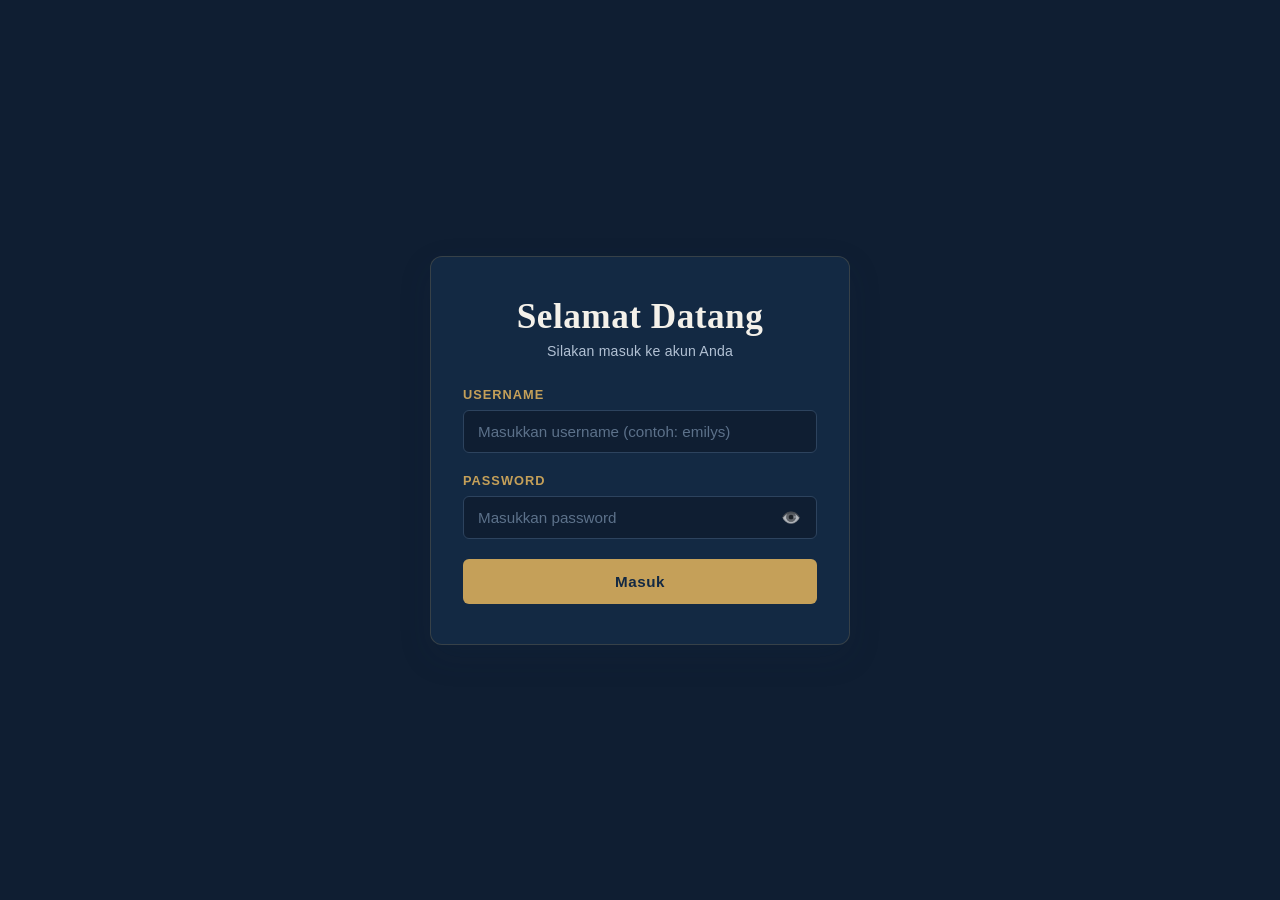
<file: Mini Shopee/catalog.html>
<!DOCTYPE html>
<html lang="id">
<head>
    <meta charset="UTF-8">
    <meta name="viewport" content="width=device-width, initial-scale=1.0">
    <title>Katalog Produk | Violet Store</title>

    <link rel="stylesheet" href="catalog.css">
</head>
<body>

    <div id="globalError" class="global-error" hidden>
        <span id="globalErrorText">Terjadi kesalahan.</span>
        <button id="globalErrorClose" type="button" aria-label="Tutup">&times;</button>
    </div>

    <nav class="shop-nav" id="shopNav">
        <div class="nav-left">
            <a href="catalog.html" class="active">Catalogue</a>
            <a href="index.html">About</a>
            <a href="cv.html">Contact</a>
        </div>
        <div class="nav-brand">VIOLET&nbsp;STORE</div>

        <div class="nav-right">
            <div class="nav-search" id="navSearch">
                <button type="button" class="icon-link" id="searchToggle" aria-haspopup="true" aria-expanded="false">Search</button>
                <input
                    type="search"
                    id="navSearchInput"
                    class="nav-search-input"
                    placeholder="Cari produk, kategori..."
                    autocomplete="off"
                    hidden
                >
            </div>

            <div class="nav-account" id="navAccount">
                <button type="button" class="nav-account-btn" id="navAccountBtn" aria-haspopup="true" aria-expanded="false">
                    <span class="nav-greeting" id="navGreeting"></span>
                    <span class="nav-account-caret" aria-hidden="true">&#9662;</span>
                </button>
                <div class="nav-account-menu" id="navAccountMenu" hidden>
                    <button type="button" class="nav-account-menu-item" id="logoutBtn">Logout</button>
                </div>
            </div>

            <button type="button" class="icon-link" id="cartBtn">
                Cart (<span id="cartCount">0</span>) - <span id="cartTotal">$0.00</span>
            </button>
        </div>
    </nav>

    <header class="catalog-head">
        <p class="breadcrumb"><a href="#">Home</a> / <span>Catalogue</span></p>
        <h1>ALL</h1>
    </header>

    <div class="tabs-wrap" id="tabsWrap">
        <div class="category-tabs" id="categoryTabs">
            <button type="button" class="tab-item active" data-tab="all">All</button>
            <button type="button" class="tab-item" data-tab="face-care">Face Care</button>
            <button type="button" class="tab-item" data-tab="body-care">Body Care</button>
            <button type="button" class="tab-item" data-tab="hair-care">Hair Care</button>
            <button type="button" class="tab-item" data-tab="candles">Candles</button>
            <button type="button" class="tab-item" data-tab="accessories">Accessories</button>
            <button type="button" class="tab-item tab-new" data-tab="new">New</button>
        </div>

        <div class="mega-menu" id="megaMenu" hidden>
            <div class="mega-columns" id="megaColumns"></div>
        </div>
    </div>

    <div class="mega-overlay" id="megaOverlay" hidden></div>

    <section class="product-section light-theme">
        <div class="catalog-tools" aria-label="Filter dan pengurutan produk">
            <label>
                Kategori
                <select id="categoryFilter">
                    <option value="all">Semua kategori</option>
                </select>
            </label>
            <label>
                Urutkan
                <select id="sortSelect">
                    <option value="featured">Unggulan</option>
                    <option value="price-asc">Harga terendah</option>
                    <option value="price-desc">Harga tertinggi</option>
                    <option value="rating-desc">Rating tertinggi</option>
                </select>
            </label>
        </div>
        <div id="productGrid" class="product-grid">
            <p class="placeholder-note">Produk akan ditampilkan di sini.</p>
        </div>
        <p id="productStatus" class="product-status" role="status" hidden></p>
        <button type="button" id="loadMoreBtn" class="load-more-btn" hidden>Load More</button>
    </section>

    <section class="about-section" id="about">
        <div class="about-inner">
            <h2>About CH Store</h2>
            <p>
            Violet hadir sebagai pilihan untuk memenuhi kebutuhan perawatan
            dan self-care sehari-hari dengan menghadirkan produk yang praktis,
            berkualitas, dan sesuai dengan kebutuhan setiap individu.
            <br>
                <em>Made For Your Everyday Care</em>
            </p>
        </div>
    </section>

    <footer class="closing" id="kontak">
        <div class="footer-inner">
            <p class="footer-brand">VIOLET STORE</p>
            <p class="footer-text">Jl. Emerald Green No. 123, Surabaya</p>
            <p class="footer-text">violetstore@gmail.com &middot; +62 812-3456-7890</p>
        </div>
    </footer>

    <div id="modal" class="modal-bg" hidden>
        <div class="modal-box">
            <button type="button" id="modalClose" class="modal-close" aria-label="Tutup detail produk">&times;</button>
            <div id="modalContent"></div>
        </div>
    </div>

    <div id="cartModal" class="modal-bg" hidden>
        <div class="modal-box cart-box">
            <button type="button" id="cartClose" class="modal-close" aria-label="Tutup keranjang">&times;</button>
            <h2>Keranjang Belanja</h2>
            <div id="cartItems" class="cart-items"></div>
            <p id="cartEmpty" class="cart-empty" hidden>Keranjang masih kosong.</p>
            <div class="cart-summary">
                <strong>Total</strong>
                <strong id="cartModalTotal">$0.00</strong>
            </div>
            <button type="button" id="clearCartBtn" class="btn-clear-cart">Kosongkan Keranjang</button>
        </div>
    </div>

    <script src="catalog.js" defer></script>
</body>
</html>
</file>
<file: Mini Shopee/catalog.css>
:root {
    --bg-dark: #1a1e24;
    --bg-navy: #112743;
    --bg-light: #e0d8d0;
    --bg-white: #f7f4f0;
    --text-primary: #1a1e24;
    --text-dark: #1a1e24;
    --text-light: #e8e1d8;
    --text-muted: #bdb5ad;
    --text-muted-dark: #6b6560;
    --gold: #cda26d;
    --gold-light: #e1bd8b;
    --danger: #c0564a;
    --font-serif: "Times New Roman", Georgia, serif;
    --font-sans: Arial, sans-serif;
    --nav-height: 64px;
}

* { margin: 0; padding: 0; box-sizing: border-box; }

body {
    background-color: var(--bg-white);
    color: var(--text-dark);
    font-family: var(--font-serif);
    line-height: 1.6;
}

a { color: inherit; text-decoration: none; }
button { font-family: inherit; cursor: pointer; background: none; border: none; }

[hidden] { display: none !important; }

.global-error {
    position: fixed;
    top: 0;
    left: 0;
    width: 100%;
    z-index: 2000;
    background-color: var(--danger);
    color: #fff;
    font-family: var(--font-sans);
    font-size: 0.85rem;
    padding: 0.9rem 1.5rem;
    display: flex;
    align-items: center;
    justify-content: space-between;
}

.global-error button { color: #fff; font-size: 1.2rem; line-height: 1; }

.shop-nav {
    position: sticky;
    top: 0;
    z-index: 40;
    display: flex;
    justify-content: space-between;
    align-items: center;
    padding: 1.1rem 6%;
    background: var(--bg-dark);
    border-bottom: 1px solid rgba(205, 162, 109, 0.2);
}

.nav-left { display: flex; gap: 2rem; }

.nav-left a {
    font-family: var(--font-sans);
    font-size: 0.75rem;
    letter-spacing: 1.5px;
    text-transform: uppercase;
    color: var(--text-muted);
    transition: color 0.3s ease;
}

.nav-left a:hover,
.nav-left a.active { color: var(--gold); }

.nav-brand {
    font-family: var(--font-serif);
    font-size: 1.3rem;
    letter-spacing: 4px;
    color: #ffffff;
}

.nav-right {
    display: flex;
    align-items: center;
    gap: 1.5rem;
    font-family: var(--font-sans);
}

.icon-link {
    font-size: 0.72rem;
    letter-spacing: 1px;
    text-transform: uppercase;
    color: var(--text-muted);
    transition: color 0.3s ease;
}

.icon-link:hover { color: var(--gold); }

.nav-search {
    display: flex;
    align-items: center;
    gap: 0.6rem;
}

.nav-search-input {
    width: 170px;
    max-width: 40vw;
    padding: 0.4rem 0.7rem;
    background: rgba(255, 255, 255, 0.06);
    border: 1px solid rgba(205, 162, 109, 0.35);
    border-radius: 4px;
    color: var(--text-light);
    font-family: var(--font-sans);
    font-size: 0.75rem;
}

.nav-search-input::placeholder { color: var(--text-muted); }

.nav-search-input:focus {
    outline: none;
    border-color: var(--gold);
}

.nav-account {
    position: relative;
}

.nav-account-btn {
    display: flex;
    align-items: center;
    gap: 0.4rem;
    font-size: 0.75rem;
    letter-spacing: 0.5px;
    color: var(--gold-light);
}

.nav-account-caret {
    font-size: 0.6rem;
    color: var(--text-muted);
    transition: transform 0.2s ease;
}

.nav-account-btn[aria-expanded="true"] .nav-account-caret {
    transform: rotate(180deg);
}

.nav-account-menu {
    position: absolute;
    top: calc(100% + 12px);
    right: 0;
    min-width: 140px;
    background-color: var(--bg-navy);
    border: 1px solid rgba(205, 162, 109, 0.25);
    box-shadow: 0 14px 28px rgba(0, 0, 0, 0.4);
    border-radius: 6px;
    padding: 0.4rem;
    z-index: 45;
}

.nav-account-menu-item {
    display: block;
    width: 100%;
    text-align: left;
    padding: 0.55rem 0.7rem;
    font-family: var(--font-sans);
    font-size: 0.7rem;
    letter-spacing: 1px;
    text-transform: uppercase;
    color: var(--text-muted);
    border-radius: 4px;
    transition: background 0.2s ease, color 0.2s ease;
}

.nav-account-menu-item:hover {
    background: rgba(205, 162, 109, 0.12);
    color: var(--gold-light);
}

.catalog-head {
    text-align: center;
    padding: 3rem 8% 1.5rem;
    background-color: var(--bg-navy);
    color: var(--text-light);
}

.breadcrumb {
    font-family: var(--font-sans);
    font-size: 0.7rem;
    letter-spacing: 1px;
    text-transform: uppercase;
    color: var(--text-muted);
    margin-bottom: 1.5rem;
}

.breadcrumb span { color: var(--gold); }

.catalog-head h1 {
    font-size: clamp(2.6rem, 6vw, 4rem);
    font-weight: normal;
    letter-spacing: 4px;
    color: #ffffff;
}

.tabs-wrap {
    position: sticky;
    top: var(--nav-height);
    z-index: 35;
}

.category-tabs {
    display: flex;
    justify-content: center;
    flex-wrap: wrap;
    gap: 2.2rem;
    padding: 1.4rem 8%;
    background-color: var(--bg-navy);
    border-bottom: 1px solid rgba(224, 216, 208, 0.15);
}

.tab-item {
    font-family: var(--font-sans);
    font-size: 0.75rem;
    letter-spacing: 1px;
    text-transform: uppercase;
    color: var(--text-muted);
    padding-bottom: 6px;
    border-bottom: 2px solid transparent;
    transition: color 0.3s ease, border-color 0.3s ease;
}

.tab-item:hover { color: var(--text-light); }

.tab-item.active {
    color: var(--gold);
    border-bottom-color: var(--gold);
}

.tab-item.tab-new { color: #c0564a; }
.tab-item.tab-new.active,
.tab-item.tab-new:hover { color: #d67769; border-bottom-color: #d67769; }

.mega-menu {
    position: absolute;
    top: 100%;
    left: 0;
    width: 100%;
    background-color: var(--bg-navy);
    border-bottom: 1px solid rgba(224, 216, 208, 0.15);
    padding: 2rem 8% 2.6rem;
    box-shadow: 0 24px 40px rgba(0, 0, 0, 0.35);
    max-height: 70vh;
    overflow-y: auto;
}

.mega-columns {
    display: grid;
    grid-template-columns: repeat(4, 1fr);
    gap: 2rem;
    max-width: 1080px;
    margin: 0 auto;
}

.mega-column h4 {
    font-family: var(--font-sans);
    font-size: 0.72rem;
    letter-spacing: 1.5px;
    text-transform: uppercase;
    color: var(--gold);
    margin-bottom: 1rem;
}

.mega-column ul {
    list-style: none;
    display: flex;
    flex-direction: column;
    gap: 0.6rem;
}

.mega-column li a {
    font-family: var(--font-sans);
    font-size: 0.78rem;
    letter-spacing: 0.4px;
    color: var(--text-muted);
    transition: color 0.3s ease;
}

.mega-column li a:hover { color: var(--text-light); }

.mega-column li.highlight a { color: var(--danger); }

.mega-overlay {
    position: fixed;
    inset: 0;
    background: rgba(0, 0, 0, 0.35);
    z-index: 33;
}

.product-section {
    padding: 2.5rem 8% 4rem;
    max-width: 1400px;
    margin: 0 auto;
}

.catalog-tools {
    display: flex;
    justify-content: space-between;
    gap: 1rem;
    margin-bottom: 1.5rem;
    font-family: var(--font-sans);
    font-size: 0.72rem;
    text-transform: uppercase;
}

.catalog-tools label {
    display: flex;
    align-items: center;
    gap: 0.6rem;
    color: var(--text-muted-dark);
}

.catalog-tools select {
    padding: 0.45rem 0.6rem;
    border: 1px solid var(--border-color);
    background: #fff;
    color: var(--text-primary);
    font: inherit;
    text-transform: none;
}

.product-grid {
    display: grid;
    grid-template-columns: repeat(auto-fill, minmax(220px, 1fr));
    gap: 1.5rem;
}

.product-card {
    background: #fff;
    border: 1px solid var(--border-color);
    transition: transform 0.2s ease, box-shadow 0.2s ease;
}

.product-card:hover {
    transform: translateY(-3px);
    box-shadow: 0 10px 24px rgba(26, 30, 36, 0.12);
}

.product-image-wrap {
    position: relative;
    height: 230px;
    background: var(--bg-card);
}

.product-image {
    width: 100%;
    height: 100%;
    object-fit: contain;
    padding: 1.2rem;
}

.product-discount {
    position: absolute;
    top: 0.7rem;
    left: 0.7rem;
    z-index: 1;
    padding: 0.2rem 0.35rem;
    background: var(--danger);
    color: #fff;
    font: 0.65rem var(--font-sans);
}

.product-card-body {
    padding: 1rem;
    font-family: var(--font-sans);
}

.product-category {
    color: var(--text-muted-dark);
    font-size: 0.65rem;
    text-transform: uppercase;
    letter-spacing: 0.7px;
}

.product-card h3 {
    min-height: 2.5rem;
    margin-top: 0.35rem;
    font: 0.85rem/1.45 var(--font-serif);
}

.product-price {
    margin-top: 0.4rem;
    font-size: 0.82rem;
    font-weight: bold;
}

.product-rating {
    margin-top: 0.25rem;
    color: var(--gold);
    font-size: 0.7rem;
}

.btn-add-card {
    width: 100%;
    margin-top: 0.8rem;
    padding: 0.65rem;
    background: var(--gold);
    color: #fff;
    font: 0.68rem var(--font-sans);
    text-transform: uppercase;
}

.product-status {
    margin-top: 1.5rem;
    color: var(--text-muted-dark);
    font: 0.75rem var(--font-sans);
    text-align: center;
}

.load-more-btn {
    display: block;
    margin: 1.5rem auto 0;
    padding: 0.7rem 1.4rem;
    border: 1px solid var(--text-primary);
    color: var(--text-primary);
    font: 0.72rem var(--font-sans);
    text-transform: uppercase;
}

.load-more-btn:hover { background: var(--text-primary); color: #fff; }

.placeholder-note {
    font-family: var(--font-sans);
    font-size: 0.85rem;
    color: var(--text-muted-dark);
    grid-column: 1 / -1;
    text-align: center;
    padding: 3rem 0;
}

.about-section {
    background-color: var(--bg-light);
    padding: 3.5rem 8%;
}

.about-inner {
    max-width: 720px;
    margin: 0 auto;
    text-align: center;
}

.about-inner h2 {
    font-weight: normal;
    letter-spacing: 3px;
    text-transform: uppercase;
    font-size: 1.4rem;
    margin-bottom: 1rem;
    color: var(--text-dark);
}

.about-inner p {
    font-family: var(--font-sans);
    font-size: 0.9rem;
    color: var(--text-muted-dark);
}

.about-inner em { font-style: italic; opacity: 0.7; }

.closing {
    background-color: var(--bg-dark);
    color: var(--text-muted);
    text-align: center;
    padding: 2.5rem 8%;
    font-family: var(--font-sans);
}

.footer-brand {
    font-family: var(--font-serif);
    letter-spacing: 3px;
    color: #ffffff;
    margin-bottom: 0.6rem;
}

.footer-text {
    font-size: 0.75rem;
    margin-top: 0.3rem;
}

.modal-bg {
    position: fixed;
    inset: 0;
    background: rgba(0, 0, 0, 0.5);
    z-index: 1000;
    display: flex;
    justify-content: center;
    align-items: center;
    padding: 1rem;
}

.modal-box {
    background: #ffffff;
    color: #1a1e24;
    padding: 2rem;
    max-width: 500px;
    width: 100%;
    position: relative;
    border: 1px solid var(--border-color);
    box-shadow: 0 10px 30px rgba(0, 0, 0, 0.15);
}

.modal-product-image {
    width: 100%;
    max-height: 200px;
    object-fit: contain;
    background: var(--bg-card);
    padding: 1rem;
}

.modal-box h3 {
    margin-top: 1rem;
    font: 1.2rem var(--font-serif);
}

.modal-product-description {
    margin-top: 0.5rem;
    color: var(--text-muted-dark);
    font: 0.85rem/1.5 var(--font-sans);
}

.modal-close {
    position: absolute;
    top: 1rem;
    right: 1rem;
    font-size: 1.5rem;
    color: var(--text-muted);
    cursor: pointer;
}

.modal-close:hover {
    color: var(--text-primary);
}

.btn-add {
    width: 100%;
    margin-top: 1rem;
    padding: 0.8rem;
    background: var(--text-primary);
    color: #fff;
    font-size: 0.75rem;
    text-transform: uppercase;
    border: none;
    cursor: pointer;
}

.btn-add:hover { opacity: 0.9; }

.cart-box h2 {
    margin-bottom: 1.2rem;
    font-weight: normal;
}

.cart-items {
    display: flex;
    flex-direction: column;
    gap: 0.8rem;
    max-height: 45vh;
    overflow-y: auto;
}

.cart-item {
    display: grid;
    grid-template-columns: 56px 1fr auto;
    gap: 0.8rem;
    align-items: center;
    padding-bottom: 0.8rem;
    border-bottom: 1px solid var(--border-color);
    font-family: var(--font-sans);
}

.cart-item img {
    width: 56px;
    height: 56px;
    object-fit: contain;
    background: var(--bg-card);
}

.cart-item-title {
    font-size: 0.78rem;
    line-height: 1.3;
}

.cart-item-price {
    color: var(--text-muted-dark);
    font-size: 0.72rem;
}

.cart-item-controls {
    display: flex;
    align-items: center;
    gap: 0.35rem;
    margin-top: 0.35rem;
}

.cart-item-controls button {
    width: 24px;
    height: 24px;
    border: 1px solid var(--border-color);
    color: var(--text-primary);
}

.cart-item-remove {
    color: var(--danger) !important;
    border: 0 !important;
    font-size: 0.7rem;
    width: auto !important;
}

.cart-empty {
    color: var(--text-muted-dark);
    font-family: var(--font-sans);
    font-size: 0.85rem;
    padding: 1rem 0;
}

.cart-summary {
    display: flex;
    justify-content: space-between;
    margin-top: 1.2rem;
    padding-top: 1rem;
    border-top: 1px solid var(--border-color);
    font-family: var(--font-sans);
}

.btn-clear-cart {
    width: 100%;
    margin-top: 1rem;
    padding: 0.7rem;
    background: var(--text-primary);
    color: #fff;
    font-family: var(--font-sans);
    font-size: 0.72rem;
    text-transform: uppercase;
}

.btn-clear-cart:disabled { opacity: 0.45; cursor: not-allowed; }

@media (max-width: 720px) {
    .category-tabs {
        flex-wrap: nowrap;
        justify-content: flex-start;
        overflow-x: auto;
        gap: 1.4rem;
    }
    .mega-columns { grid-template-columns: repeat(2, 1fr); }
    .nav-search-input { width: 120px; }
}

@media (max-width: 480px) {
    .mega-columns { grid-template-columns: 1fr; }
}
</file>
<file: Mini Shopee/login.css>
:root {
  /* Palette Terinspirasi Tema Violet Store */
  --bg-color: #0F1E32;          /* Beige / Cream Muted */
  --card-bg: #132943;          /* Navy Blue Pekat */
  --text-light: #F4F1EA;        /* Text Putih Warm */
  --text-dark: #132943;         /* Text Dark Navy */
  --accent-gold: #C5A059;       /* Aksentuasi Gold / Warm Ochre */
  --border-color: #2D435E;      /* Border Soft Navy */
  --input-bg: #0F1E32;          /* Navy Gelap untuk Field Input */
  --error-bg: #3D1C24;          /* Warm Red Dark */
  --error-text: #FFB4AB;
}

* {
  box-sizing: border-box;
  margin: 0;
  padding: 0;
}

body {
  background-color: var(--bg-color);
  color: var(--text-dark);
  font-family: 'Plus Jakarta Sans', sans-serif;
  display: flex;
  justify-content: center;
  align-items: center;
  min-height: 100vh;
  padding: 20px;
}

.login-container {
  background-color: var(--card-bg);
  color: var(--text-light);
  width: 100%;
  max-width: 420px;
  padding: 40px 32px;
  border-radius: 12px;
  box-shadow: 0 12px 32px rgba(19, 41, 67, 0.15);
  border: 1px solid rgba(197, 160, 89, 0.2);
}

.login-header {
  text-align: center;
  margin-bottom: 28px;
}

.login-header h2 {
  font-family: 'Cormorant Garamond', serif;
  font-size: 2.2rem;
  font-weight: 700;
  letter-spacing: 0.5px;
  color: var(--text-light);
  margin-bottom: 6px;
}

.login-header p {
  color: #B2C1D4;
  font-size: 0.88rem;
  letter-spacing: 0.2px;
}

/* Form Styles */
.form-group {
  margin-bottom: 20px;
}

.form-group label {
  display: block;
  font-size: 0.8rem;
  font-weight: 600;
  text-transform: uppercase;
  letter-spacing: 1px;
  margin-bottom: 8px;
  color: var(--accent-gold);
}

.input-wrapper {
  position: relative;
  display: flex;
  align-items: center;
}

.input-wrapper input {
  width: 100%;
  padding: 12px 14px;
  font-size: 0.95rem;
  background-color: var(--input-bg);
  color: var(--text-light);
  border: 1px solid var(--border-color);
  border-radius: 6px;
  outline: none;
  transition: all 0.2s ease-in-out;
}

.input-wrapper input::placeholder {
  color: #5C718A;
}

.input-wrapper input:focus {
  border-color: var(--accent-gold);
  box-shadow: 0 0 0 2px rgba(197, 160, 89, 0.2);
}

/* Toggle Password Button */
.toggle-pwd-btn {
  position: absolute;
  right: 12px;
  background: none;
  border: none;
  cursor: pointer;
  font-size: 1rem;
  padding: 4px;
  opacity: 0.7;
  filter: grayscale(1);
  transition: opacity 0.2s ease;
}

.toggle-pwd-btn:hover {
  opacity: 1;
  filter: grayscale(0);
}

/* Submit Button & Loading Spinner */
.btn-login {
  width: 100%;
  padding: 14px;
  margin-top: 10px;
  background-color: var(--accent-gold);
  color: var(--card-bg);
  border: none;
  border-radius: 6px;
  font-size: 0.95rem;
  font-weight: 600;
  letter-spacing: 0.5px;
  cursor: pointer;
  display: flex;
  justify-content: center;
  align-items: center;
  gap: 10px;
  transition: all 0.2s ease;
}

.btn-login:hover:not(:disabled) {
  background-color: #D8B26A;
  transform: translateY(-1px);
}

.btn-login:disabled {
  background-color: #4A5B70;
  color: #8C9CAE;
  cursor: not-allowed;
}

.spinner {
  width: 16px;
  height: 16px;
  border: 2px solid var(--card-bg);
  border-top: 2px solid transparent;
  border-radius: 50%;
  animation: spin 0.8s linear infinite;
}

@keyframes spin {
  0% { transform: rotate(0deg); }
  100% { transform: rotate(360deg); }
}

/* Error Banner */
.error-banner {
  background-color: var(--error-bg);
  color: var(--error-text);
  padding: 10px 14px;
  border-radius: 6px;
  font-size: 0.85rem;
  margin-bottom: 20px;
  border-left: 4px solid var(--error-text);
}

.hidden {
  display: none !important;
}

/* Hint Box */
.demo-hint {
  margin-top: 24px;
  padding: 12px;
  background-color: rgba(255, 255, 255, 0.04);
  border: 1px dashed var(--border-color);
  border-radius: 6px;
  font-size: 0.78rem;
  color: #9BAEC4;
  text-align: center;
}

.demo-hint code {
  background-color: var(--input-bg);
  color: var(--accent-gold);
  padding: 2px 6px;
  border-radius: 4px;
  font-family: monospace;
}
</file>
